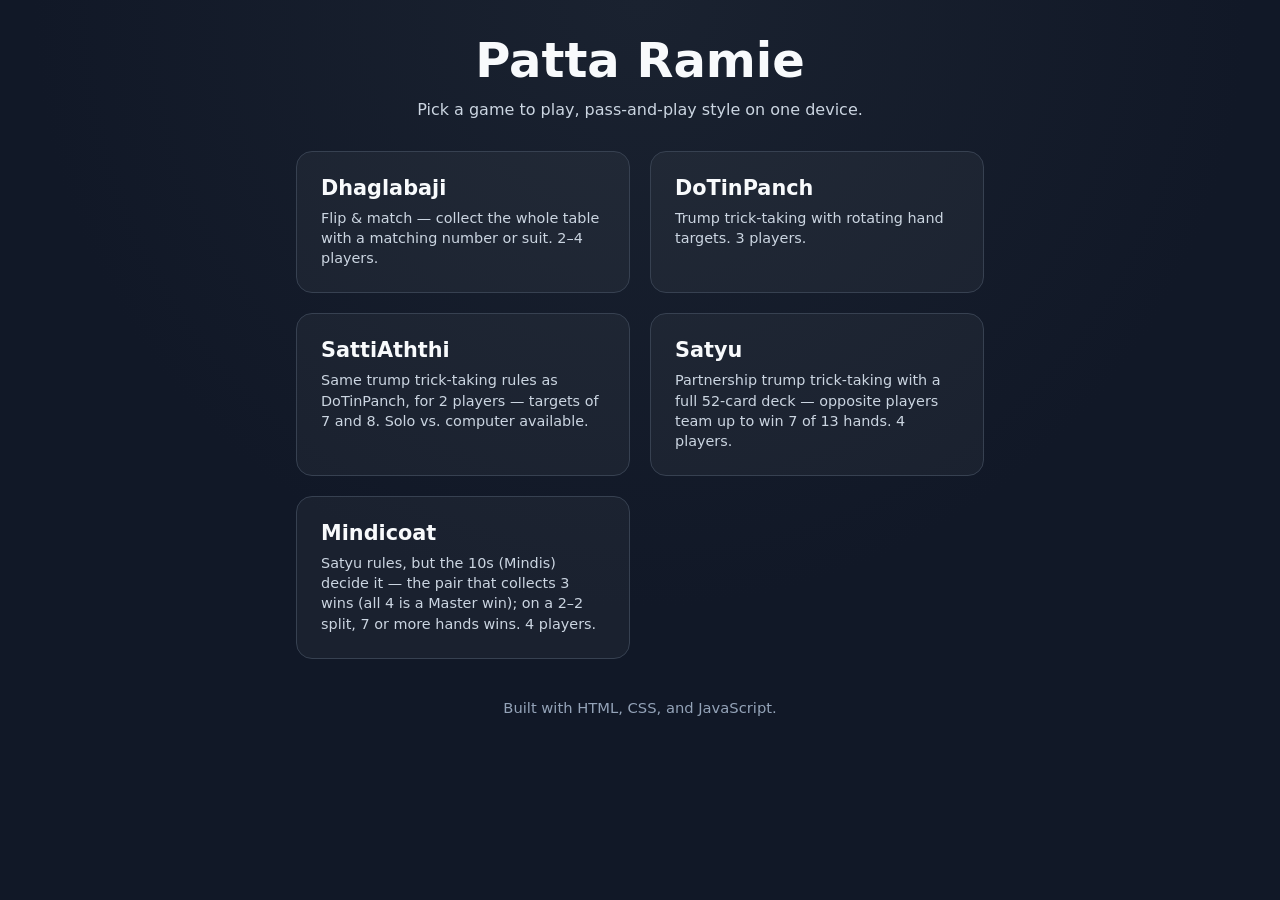
<file: index.html>
<!DOCTYPE html>
<html lang="en">
<head>
  <meta charset="UTF-8" />
  <meta name="viewport" content="width=device-width, initial-scale=1.0, viewport-fit=cover" />
  <title>Patta Ramie</title>
  <meta name="description" content="Patta Ramie — a collection of pass-and-play card games." />

  <link rel="manifest" href="manifest.json" />
  <meta name="theme-color" content="#1d4ed8" />
  <link rel="icon" href="icons/favicon-32.png" sizes="32x32" type="image/png" />
  <link rel="apple-touch-icon" href="icons/icon-180.png" />
  <meta name="mobile-web-app-capable" content="yes" />
  <meta name="apple-mobile-web-app-capable" content="yes" />
  <meta name="apple-mobile-web-app-status-bar-style" content="black-translucent" />
  <meta name="apple-mobile-web-app-title" content="Patta Ramie" />

  <link rel="stylesheet" href="styles.css" />
</head>
<body>
  <main class="game-shell">
    <header class="hero">
      <h1>Patta Ramie</h1>
      <p>Pick a game to play, pass-and-play style on one device.</p>
    </header>

    <section class="game-grid">
      <a class="game-card" href="Dhaglabaji/index.html">
        <div class="game-card-title">Dhaglabaji</div>
        <p class="game-card-desc">Flip &amp; match — collect the whole table with a matching number or suit. 2&ndash;4 players.</p>
      </a>
      <a class="game-card" href="DoTinPanch/index.html">
        <div class="game-card-title">DoTinPanch</div>
        <p class="game-card-desc">Trump trick-taking with rotating hand targets. 3 players.</p>
      </a>
      <a class="game-card" href="SattiAththi/index.html">
        <div class="game-card-title">SattiAththi</div>
        <p class="game-card-desc">Same trump trick-taking rules as DoTinPanch, for 2 players &mdash; targets of 7 and 8. Solo vs. computer available.</p>
      </a>
      <a class="game-card" href="Satyu/index.html">
        <div class="game-card-title">Satyu</div>
        <p class="game-card-desc">Partnership trump trick-taking with a full 52-card deck &mdash; opposite players team up to win 7 of 13 hands. 4 players.</p>
      </a>
      <a class="game-card" href="Mindicoat/index.html">
        <div class="game-card-title">Mindicoat</div>
        <p class="game-card-desc">Satyu rules, but the 10s (Mindis) decide it &mdash; the pair that collects 3 wins (all 4 is a Master win); on a 2&ndash;2 split, 7 or more hands wins. 4 players.</p>
      </a>
    </section>

    <footer class="footer">
      <p>Built with HTML, CSS, and JavaScript.</p>
    </footer>
  </main>

  <script src="script.js"></script>
</body>
</html>
</file>
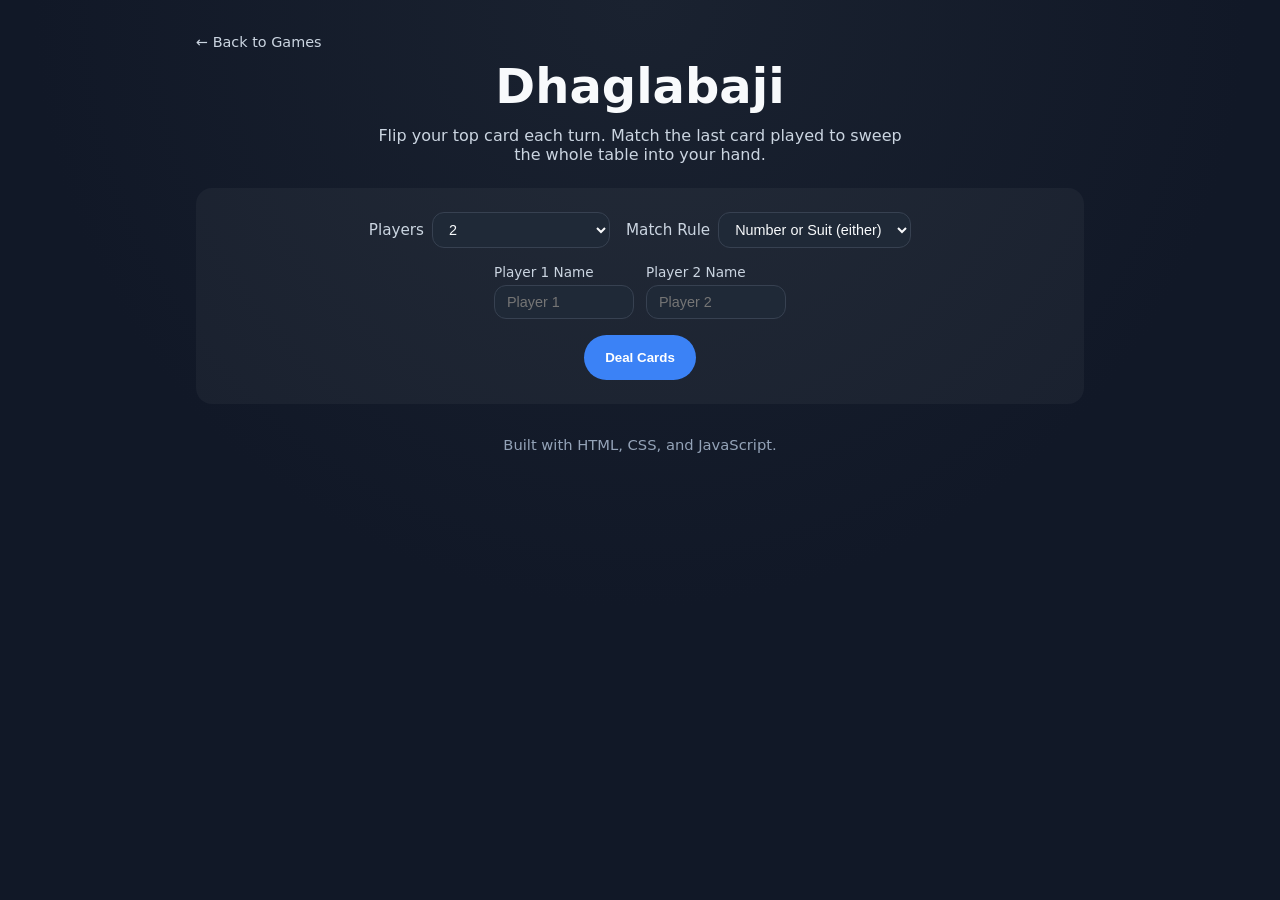
<file: Dhaglabaji/index.html>
<!DOCTYPE html>
<html lang="en">
<head>
  <meta charset="UTF-8" />
  <meta name="viewport" content="width=device-width, initial-scale=1.0, viewport-fit=cover" />
  <title>Dhaglabaji</title>
  <meta name="description" content="Dhaglabaji — a pass-and-play card collecting game for 2-4 players." />
  <link rel="icon" href="../icons/favicon-32.png" sizes="32x32" type="image/png" />

  <link rel="stylesheet" href="styles.css" />
</head>
<body>
  <main class="game-shell">
    <a class="back-link" href="../index.html">&larr; Back to Games</a>
    <header class="hero">
      <h1>Dhaglabaji</h1>
      <p>Flip your top card each turn. Match the last card played to sweep the whole table into your hand.</p>
    </header>

    <section class="setup-panel" id="setupPanel">
      <label class="player-select">
        Players
        <select id="playerCount">
          <option value="1">1 (You vs Computer)</option>
          <option value="2" selected>2</option>
          <option value="3">3</option>
          <option value="4">4</option>
        </select>
      </label>
      <label class="player-select">
        Match Rule
        <select id="matchRule">
          <option value="either" selected>Number or Suit (either)</option>
          <option value="number">Number only</option>
          <option value="suit">Suit only</option>
        </select>
      </label>
      <div class="name-inputs" id="nameInputs"></div>
      <button id="startBtn">Deal Cards</button>
    </section>

    <section class="game-panel hidden" id="gamePanel">
      <div class="top-bar">
        <button id="exitBtn" class="exit-btn">Exit to Home</button>
      </div>

      <div class="turn-banner" id="turnBanner">Player 1's turn</div>

      <div class="table-ring" id="tableRing">
        <div class="center-zone">
          <div class="open-cross" id="openCross"></div>
          <div class="pile-count" id="pileCount"></div>
        </div>
      </div>

      <div class="winner-banner hidden" id="winnerBanner"></div>

      <div class="log-panel">
        <h2>Activity</h2>
        <ul id="log"></ul>
      </div>

      <button id="newGameBtn" class="hidden">New Game</button>
    </section>

    <footer class="footer">
      <p>Built with HTML, CSS, and JavaScript.</p>
    </footer>
  </main>

  <script src="script.js"></script>
</body>
</html>
</file>
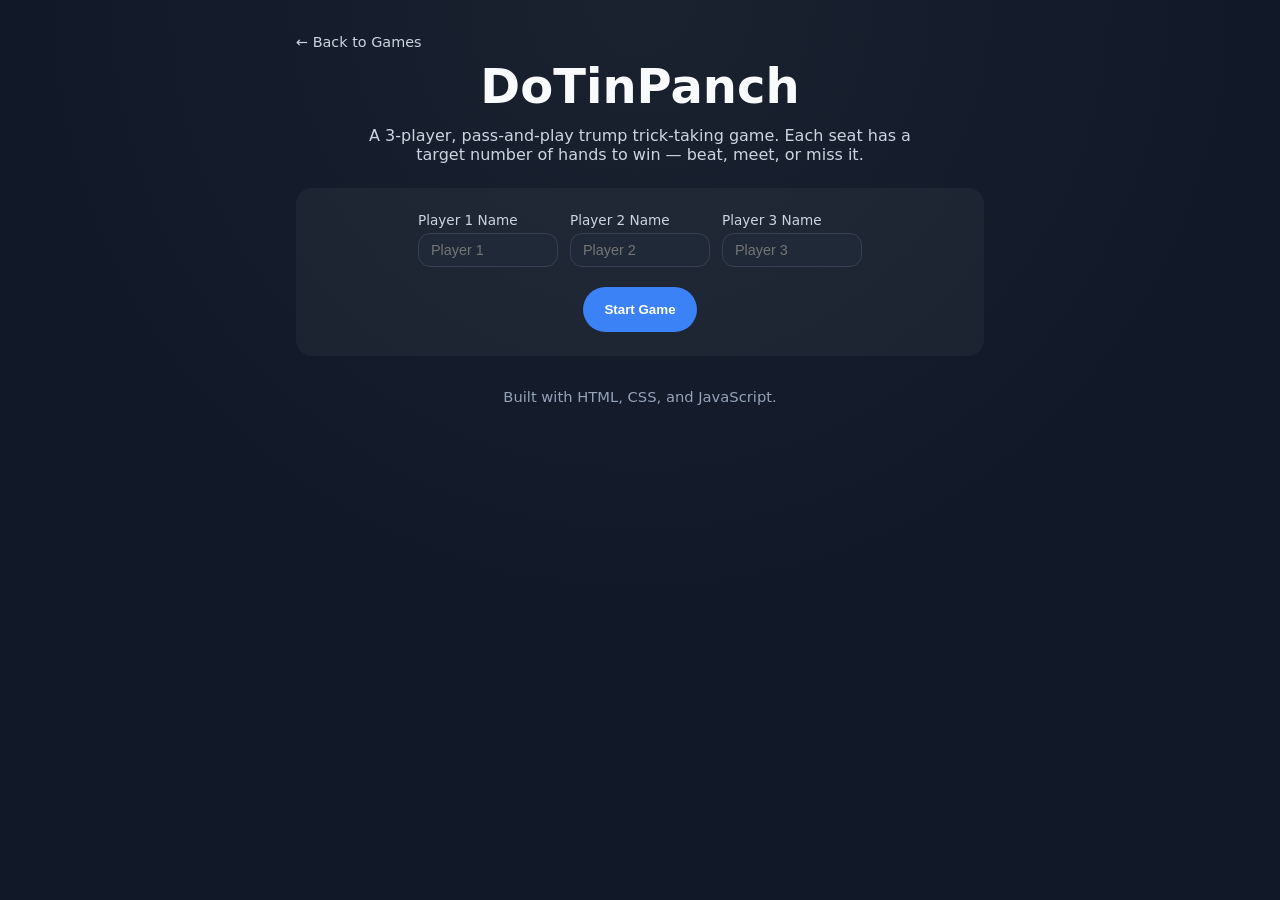
<file: DoTinPanch/index.html>
<!DOCTYPE html>
<html lang="en">
<head>
  <meta charset="UTF-8" />
  <meta name="viewport" content="width=device-width, initial-scale=1.0, viewport-fit=cover" />
  <title>DoTinPanch</title>
  <meta name="description" content="DoTinPanch — a 3-player trump trick-taking card game." />
  <link rel="icon" href="../icons/favicon-32.png" sizes="32x32" type="image/png" />

  <link rel="stylesheet" href="styles.css" />
</head>
<body>
  <main class="game-shell">
    <a class="back-link" href="../index.html">&larr; Back to Games</a>
    <header class="hero">
      <h1>DoTinPanch</h1>
      <p>A 3-player, pass-and-play trump trick-taking game. Each seat has a target number of hands to win — beat, meet, or miss it.</p>
    </header>

    <section class="setup-panel" id="setupPanel">
      <div class="name-inputs" id="nameInputs">
        <label class="name-input">Player 1 Name<input type="text" id="nameInput0" maxlength="16" placeholder="Player 1" /></label>
        <label class="name-input">Player 2 Name<input type="text" id="nameInput1" maxlength="16" placeholder="Player 2" /></label>
        <label class="name-input">Player 3 Name<input type="text" id="nameInput2" maxlength="16" placeholder="Player 3" /></label>
      </div>
      <button id="startBtn">Start Game</button>
    </section>

    <section class="game-panel hidden" id="gamePanel">
      <div class="top-bar">
        <div class="round-label" id="roundLabel">Round 1</div>
        <button id="exitBtn" class="exit-btn">Exit to Home</button>
      </div>

      <div class="turn-banner" id="turnBanner">&mdash;</div>

      <div class="status-board" id="statusBoard"></div>

      <div class="trump-panel hidden" id="trumpPanel">
        <p id="trumpPrompt">Choose the Supreme Suit</p>
        <div class="suit-choices" id="suitChoices">
          <button class="suit-btn" data-suit="&#9824;">&#9824;</button>
          <button class="suit-btn red" data-suit="&#9829;">&#9829;</button>
          <button class="suit-btn red" data-suit="&#9830;">&#9830;</button>
          <button class="suit-btn" data-suit="&#9827;">&#9827;</button>
        </div>
      </div>

      <div class="hand-gate hidden" id="handGate">
        <p id="gateText">Pass the device</p>
        <button id="gateRevealBtn">Tap to Reveal Hand</button>
      </div>

      <div class="trick-area" id="trickArea"></div>

      <div class="hand-area hidden" id="handArea">
        <p class="follow-hint" id="followHint"></p>
        <div class="hand-fan" id="handFan"></div>
      </div>

      <div class="round-end hidden" id="roundEnd">
        <h2>Round Complete</h2>
        <div id="roundSummary"></div>
        <button id="nextRoundBtn">Start Next Round</button>
      </div>
    </section>

    <footer class="footer">
      <p>Built with HTML, CSS, and JavaScript.</p>
    </footer>
  </main>

  <script src="script.js"></script>
</body>
</html>
</file>
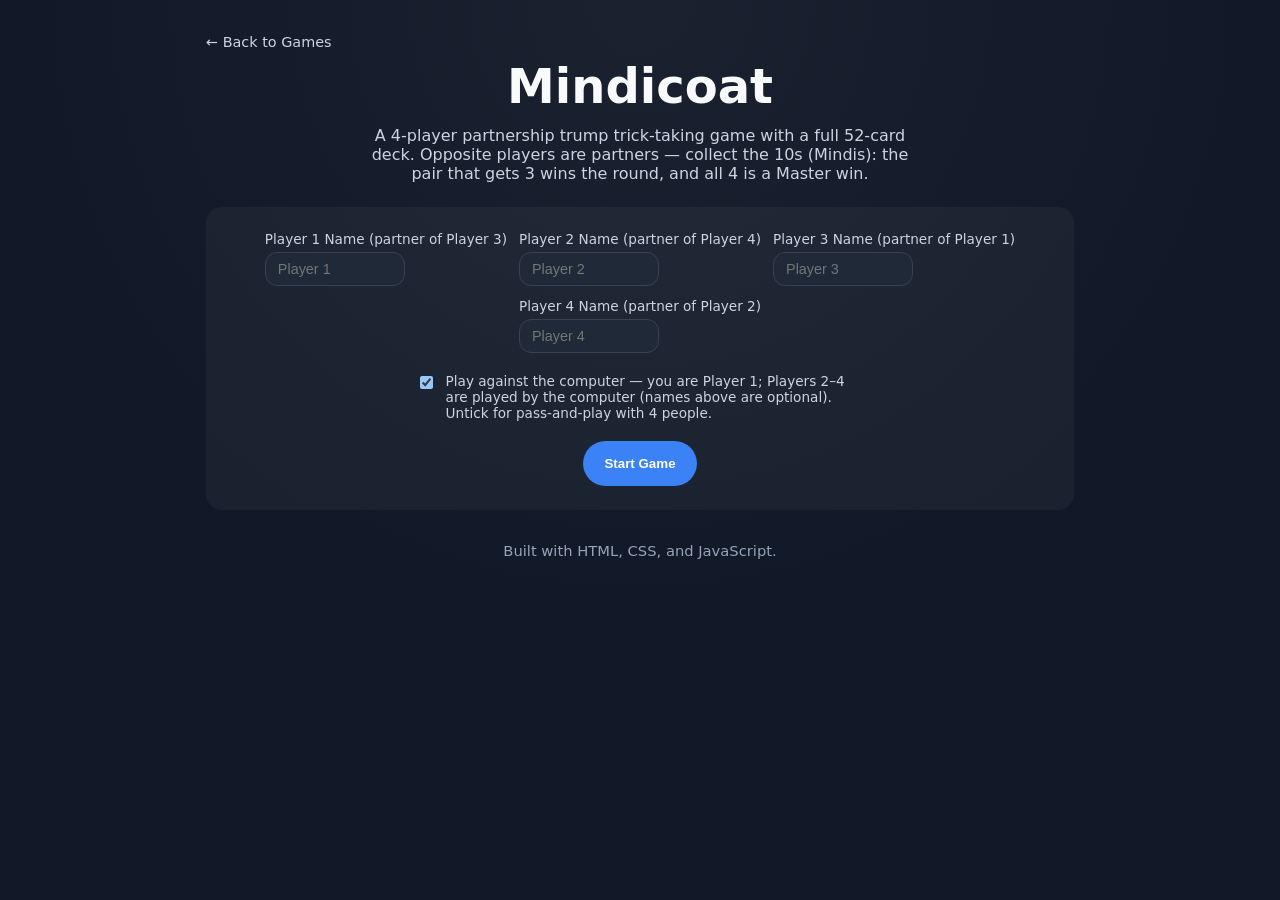
<file: Mindicoat/index.html>
<!DOCTYPE html>
<html lang="en">
<head>
  <meta charset="UTF-8" />
  <meta name="viewport" content="width=device-width, initial-scale=1.0, viewport-fit=cover" />
  <title>Mindicoat</title>
  <meta name="description" content="Mindicoat — a 4-player partnership trump trick-taking game where the 10s (Mindis) decide the round." />
  <link rel="icon" href="../icons/favicon-32.png" sizes="32x32" type="image/png" />

  <link rel="stylesheet" href="styles.css" />
</head>
<body>
  <main class="game-shell">
    <a class="back-link" href="../index.html">&larr; Back to Games</a>
    <header class="hero">
      <h1>Mindicoat</h1>
      <p>A 4-player partnership trump trick-taking game with a full 52-card deck. Opposite players are partners &mdash; collect the 10s (Mindis): the pair that gets 3 wins the round, and all 4 is a Master win.</p>
    </header>

    <section class="setup-panel" id="setupPanel">
      <div class="name-inputs" id="nameInputs">
        <label class="name-input">Player 1 Name (partner of Player 3)<input type="text" id="nameInput0" maxlength="16" placeholder="Player 1" /></label>
        <label class="name-input">Player 2 Name (partner of Player 4)<input type="text" id="nameInput1" maxlength="16" placeholder="Player 2" /></label>
        <label class="name-input">Player 3 Name (partner of Player 1)<input type="text" id="nameInput2" maxlength="16" placeholder="Player 3" /></label>
        <label class="name-input">Player 4 Name (partner of Player 2)<input type="text" id="nameInput3" maxlength="16" placeholder="Player 4" /></label>
      </div>
      <label class="mode-toggle"><input type="checkbox" id="vsComputer" checked /> Play against the computer &mdash; you are Player 1; Players 2&ndash;4 are played by the computer (names above are optional). Untick for pass-and-play with 4 people.</label>
      <button id="startBtn">Start Game</button>
    </section>

    <section class="game-panel hidden" id="gamePanel">
      <div class="top-bar">
        <div class="round-label" id="roundLabel">Round 1</div>
        <div class="top-actions">
          <button id="restartBtn" class="exit-btn">↻ Restart</button>
          <button id="exitBtn" class="exit-btn">Exit to Home</button>
        </div>
      </div>

      <div class="turn-banner" id="turnBanner">&mdash;</div>
      <div class="trump-badge hidden" id="trumpBadge"></div>

      <div class="table-wrap">
        <div class="table-stage">
          <div class="table" id="table">
            <div class="seat" id="seat2"></div>
            <div class="seat" id="seat1"></div>
            <div class="seat" id="seat3"></div>
            <div class="seat" id="seat0"></div>
            <div class="trick-area" id="trickArea"></div>
            <div class="trump-panel hidden" id="trumpPanel">
              <p id="trumpPrompt">Choose the Supreme Suit</p>
              <div class="suit-choices" id="suitChoices">
                <button class="suit-btn" data-suit="&#9824;">&#9824;</button>
                <button class="suit-btn red" data-suit="&#9829;">&#9829;</button>
                <button class="suit-btn red" data-suit="&#9830;">&#9830;</button>
                <button class="suit-btn" data-suit="&#9827;">&#9827;</button>
              </div>
            </div>
          </div>
          <div class="status-board" id="statusBoard"></div>
        </div>

        <div class="player-controls">
          <div class="hand-gate hidden" id="handGate">
            <p id="gateText">Pass the device</p>
            <button id="gateRevealBtn">Tap to Reveal Hand</button>
          </div>

          <div class="hand-area hidden" id="handArea">
            <p class="follow-hint" id="followHint"></p>
            <div class="hand-fan" id="handFan"></div>
          </div>
        </div>
      </div>

      <div class="score-actions">
        <button id="resetScoreBtn" class="exit-btn">↺ Reset Score</button>
      </div>

      <div class="round-end hidden" id="roundEnd">
        <h2>Round Complete</h2>
        <div id="roundSummary"></div>
        <p id="nextDealerNote" class="next-dealer-note"></p>
        <button id="nextRoundBtn">Start Next Round</button>
        <button id="resetCounterBtn" class="exit-btn">Reset Win Counter</button>
      </div>
    </section>

    <footer class="footer">
      <p>Built with HTML, CSS, and JavaScript.</p>
    </footer>
  </main>

  <script src="script.js"></script>
</body>
</html>
</file>
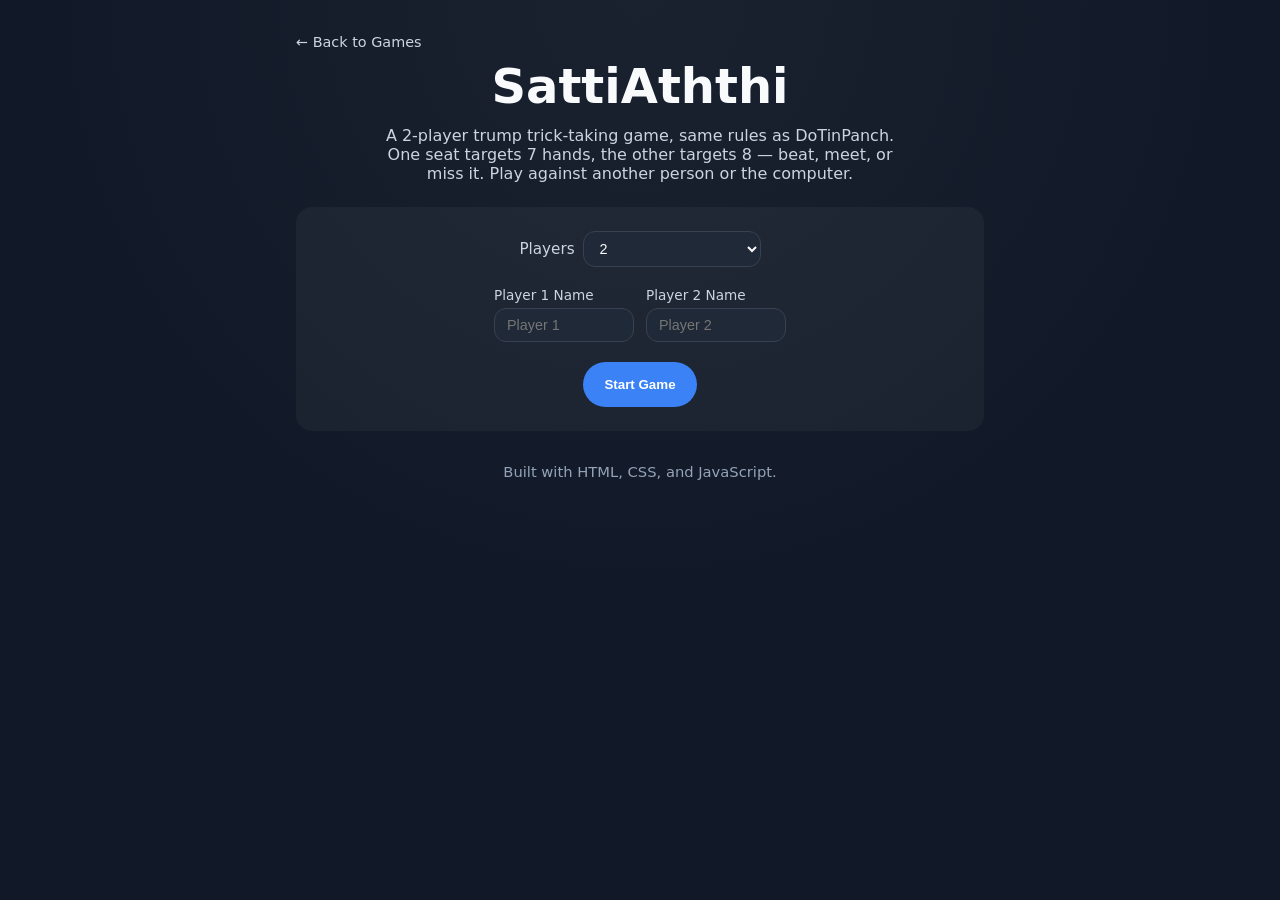
<file: SattiAththi/index.html>
<!DOCTYPE html>
<html lang="en">
<head>
  <meta charset="UTF-8" />
  <meta name="viewport" content="width=device-width, initial-scale=1.0, viewport-fit=cover" />
  <title>SattiAththi</title>
  <meta name="description" content="SattiAththi — a 2-player trump trick-taking card game." />
  <link rel="icon" href="../icons/favicon-32.png" sizes="32x32" type="image/png" />

  <link rel="stylesheet" href="styles.css" />
</head>
<body>
  <main class="game-shell">
    <a class="back-link" href="../index.html">&larr; Back to Games</a>
    <header class="hero">
      <h1>SattiAththi</h1>
      <p>A 2-player trump trick-taking game, same rules as DoTinPanch. One seat targets 7 hands, the other targets 8 &mdash; beat, meet, or miss it. Play against another person or the computer.</p>
    </header>

    <section class="setup-panel" id="setupPanel">
      <label class="player-select">
        Players
        <select id="playerCount">
          <option value="1">1 (You vs Computer)</option>
          <option value="2" selected>2</option>
        </select>
      </label>
      <div class="name-inputs" id="nameInputs"></div>
      <button id="startBtn">Start Game</button>
    </section>

    <section class="game-panel hidden" id="gamePanel">
      <div class="top-bar">
        <div class="round-label" id="roundLabel">Round 1</div>
        <button id="exitBtn" class="exit-btn">Exit to Home</button>
      </div>

      <div class="turn-banner" id="turnBanner">&mdash;</div>
      <div class="trump-badge hidden" id="trumpBadge"></div>

      <div class="status-board" id="statusBoard"></div>

      <div class="trump-panel hidden" id="trumpPanel">
        <p id="trumpPrompt">Choose the Supreme Suit</p>
        <div class="suit-choices" id="suitChoices">
          <button class="suit-btn" data-suit="&#9824;">&#9824;</button>
          <button class="suit-btn red" data-suit="&#9829;">&#9829;</button>
          <button class="suit-btn red" data-suit="&#9830;">&#9830;</button>
          <button class="suit-btn" data-suit="&#9827;">&#9827;</button>
        </div>
      </div>

      <div class="hand-gate hidden" id="handGate">
        <p id="gateText">Pass the device</p>
        <button id="gateRevealBtn">Tap to Reveal Hand</button>
      </div>

      <div class="trick-area" id="trickArea"></div>

      <div class="hand-area hidden" id="handArea">
        <p class="follow-hint" id="followHint"></p>
        <div class="hand-fan" id="handFan"></div>
      </div>

      <div class="round-end hidden" id="roundEnd">
        <h2>Round Complete</h2>
        <div id="roundSummary"></div>
        <button id="nextRoundBtn">Start Next Round</button>
      </div>
    </section>

    <footer class="footer">
      <p>Built with HTML, CSS, and JavaScript.</p>
    </footer>
  </main>

  <script src="script.js"></script>
</body>
</html>
</file>
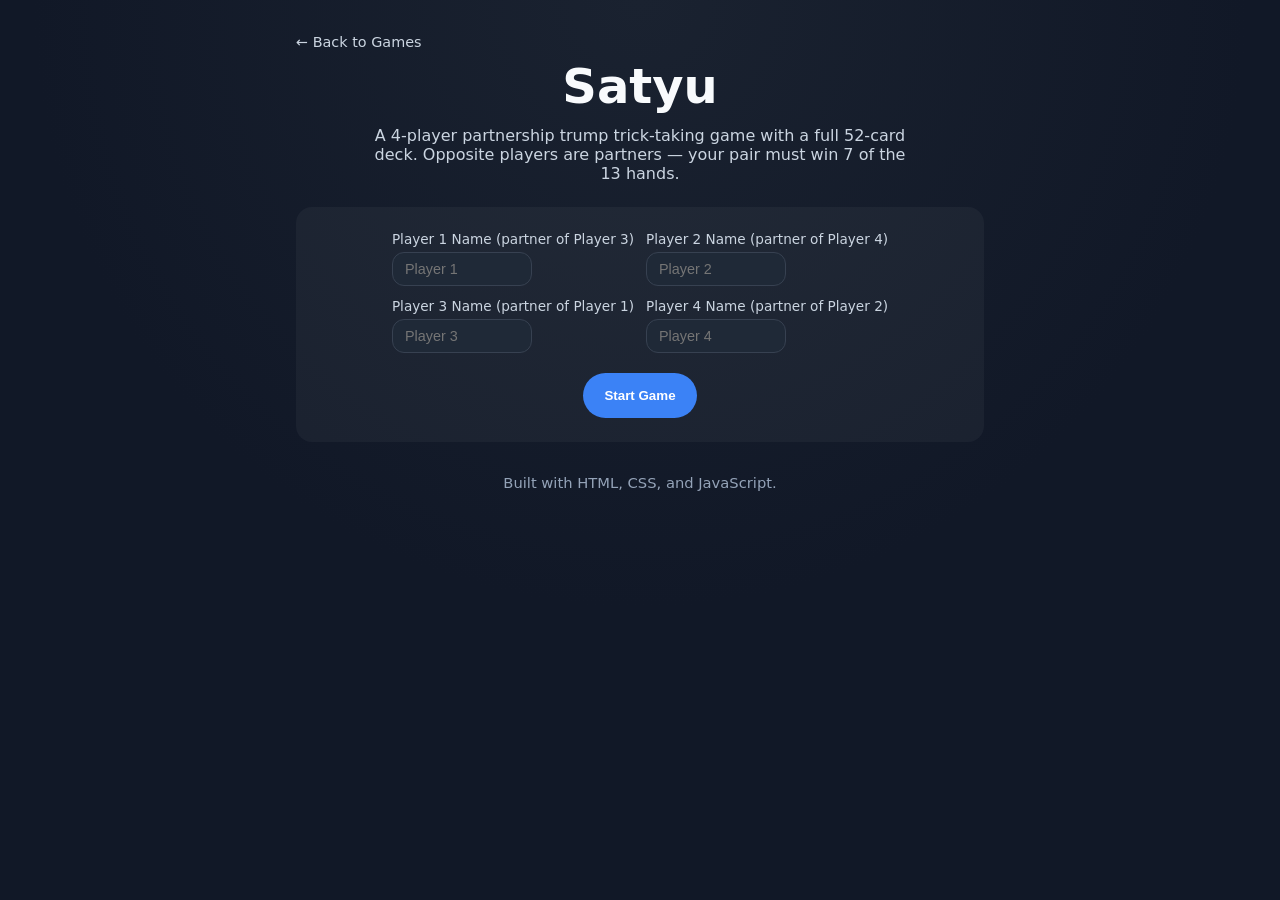
<file: Satyu/index.html>
<!DOCTYPE html>
<html lang="en">
<head>
  <meta charset="UTF-8" />
  <meta name="viewport" content="width=device-width, initial-scale=1.0, viewport-fit=cover" />
  <title>Satyu</title>
  <meta name="description" content="Satyu — a 4-player partnership trump trick-taking card game." />
  <link rel="icon" href="../icons/favicon-32.png" sizes="32x32" type="image/png" />

  <link rel="stylesheet" href="styles.css" />
</head>
<body>
  <main class="game-shell">
    <a class="back-link" href="../index.html">&larr; Back to Games</a>
    <header class="hero">
      <h1>Satyu</h1>
      <p>A 4-player partnership trump trick-taking game with a full 52-card deck. Opposite players are partners &mdash; your pair must win 7 of the 13 hands.</p>
    </header>

    <section class="setup-panel" id="setupPanel">
      <div class="name-inputs" id="nameInputs">
        <label class="name-input">Player 1 Name (partner of Player 3)<input type="text" id="nameInput0" maxlength="16" placeholder="Player 1" /></label>
        <label class="name-input">Player 2 Name (partner of Player 4)<input type="text" id="nameInput1" maxlength="16" placeholder="Player 2" /></label>
        <label class="name-input">Player 3 Name (partner of Player 1)<input type="text" id="nameInput2" maxlength="16" placeholder="Player 3" /></label>
        <label class="name-input">Player 4 Name (partner of Player 2)<input type="text" id="nameInput3" maxlength="16" placeholder="Player 4" /></label>
      </div>
      <button id="startBtn">Start Game</button>
    </section>

    <section class="game-panel hidden" id="gamePanel">
      <div class="top-bar">
        <div class="round-label" id="roundLabel">Round 1</div>
        <button id="exitBtn" class="exit-btn">Exit to Home</button>
      </div>

      <div class="turn-banner" id="turnBanner">&mdash;</div>
      <div class="trump-badge hidden" id="trumpBadge"></div>

      <div class="status-board" id="statusBoard"></div>

      <div class="trump-panel hidden" id="trumpPanel">
        <p id="trumpPrompt">Choose the Supreme Suit</p>
        <div class="suit-choices" id="suitChoices">
          <button class="suit-btn" data-suit="&#9824;">&#9824;</button>
          <button class="suit-btn red" data-suit="&#9829;">&#9829;</button>
          <button class="suit-btn red" data-suit="&#9830;">&#9830;</button>
          <button class="suit-btn" data-suit="&#9827;">&#9827;</button>
        </div>
      </div>

      <div class="hand-gate hidden" id="handGate">
        <p id="gateText">Pass the device</p>
        <button id="gateRevealBtn">Tap to Reveal Hand</button>
      </div>

      <div class="trick-area" id="trickArea"></div>

      <div class="hand-area hidden" id="handArea">
        <p class="follow-hint" id="followHint"></p>
        <div class="hand-fan" id="handFan"></div>
      </div>

      <div class="round-end hidden" id="roundEnd">
        <h2>Round Complete</h2>
        <div id="roundSummary"></div>
        <p id="nextDealerNote" class="next-dealer-note"></p>
        <button id="nextRoundBtn">Start Next Round</button>
        <button id="resetCounterBtn" class="exit-btn">Reset Win Counter</button>
      </div>
    </section>

    <footer class="footer">
      <p>Built with HTML, CSS, and JavaScript.</p>
    </footer>
  </main>

  <script src="script.js"></script>
</body>
</html>
</file>
<file: styles.css>
:root {
  color-scheme: dark;
  --bg: #111827;
  --surface: #1f2937;
  --surface-strong: #374151;
  --text: #f8fafc;
  --accent: #3b82f6;
  --success: #10b981;
  --danger: #ef4444;
}

* {
  box-sizing: border-box;
}

body {
  margin: 0;
  min-height: 100vh;
  font-family: Inter, system-ui, sans-serif;
  background: radial-gradient(circle at top, #1a2230 0%, var(--bg) 55%);
  color: var(--text);
}

.game-shell {
  max-width: 720px;
  margin: 0 auto;
  padding: 2rem 1rem 3rem;
}

.hero {
  text-align: center;
  margin-bottom: 2rem;
}

.hero h1 {
  margin: 0;
  font-size: clamp(2rem, 4vw, 3rem);
}

.hero p {
  margin: 0.75rem auto 0;
  max-width: 34rem;
  color: #cbd5e1;
}

.game-grid {
  display: grid;
  grid-template-columns: repeat(auto-fit, minmax(220px, 1fr));
  gap: 1.25rem;
}

.game-card {
  display: block;
  background: rgba(255,255,255,0.04);
  border: 1px solid var(--surface-strong);
  border-radius: 1rem;
  padding: 1.5rem;
  text-decoration: none;
  color: var(--text);
  transition: transform 0.2s ease, background 0.2s ease, border-color 0.2s ease;
}

.game-card:hover {
  transform: translateY(-3px);
  background: rgba(255,255,255,0.07);
  border-color: var(--accent);
}

.game-card-title {
  font-size: 1.3rem;
  font-weight: 700;
  margin-bottom: 0.5rem;
}

.game-card-desc {
  margin: 0;
  color: #cbd5e1;
  font-size: 0.9rem;
  line-height: 1.4;
}

.footer {
  margin-top: 2.5rem;
  text-align: center;
  color: #94a3b8;
  font-size: 0.92rem;
}
</file>
<file: Dhaglabaji/styles.css>
:root {
  color-scheme: dark;
  --bg: #111827;
  --surface: #1f2937;
  --surface-strong: #374151;
  --text: #f8fafc;
  --accent: #3b82f6;
  --success: #10b981;
  --danger: #ef4444;
}

* {
  box-sizing: border-box;
}

body {
  margin: 0;
  min-height: 100vh;
  font-family: Inter, system-ui, sans-serif;
  background: radial-gradient(circle at top, #1a2230 0%, var(--bg) 55%);
  color: var(--text);
}

.hidden {
  display: none !important;
}

.game-shell {
  max-width: 920px;
  margin: 0 auto;
  padding: 2rem 1rem 3rem;
}

.back-link {
  display: inline-block;
  color: #cbd5e1;
  text-decoration: none;
  font-size: 0.9rem;
  margin-bottom: 0.5rem;
}

.back-link:hover {
  color: var(--text);
}

.hero {
  text-align: center;
  margin-bottom: 1.5rem;
}

.hero h1 {
  margin: 0;
  font-size: clamp(2rem, 4vw, 3rem);
}

.hero p {
  margin: 0.75rem auto 0;
  max-width: 34rem;
  color: #cbd5e1;
}

.setup-panel {
  display: flex;
  align-items: center;
  justify-content: center;
  gap: 1rem;
  flex-wrap: wrap;
  background: rgba(255,255,255,0.04);
  padding: 1.5rem;
  border-radius: 1rem;
}

.player-select {
  display: flex;
  align-items: center;
  gap: 0.5rem;
  font-size: 0.95rem;
  color: #cbd5e1;
}

.player-select select {
  padding: 0.5rem 0.75rem;
  border-radius: 0.75rem;
  border: 1px solid var(--surface-strong);
  background: var(--surface);
  color: var(--text);
  font-size: 0.9rem;
}

.name-inputs {
  display: flex;
  flex-wrap: wrap;
  gap: 0.75rem;
  justify-content: center;
  width: 100%;
}

.name-input {
  display: flex;
  flex-direction: column;
  gap: 0.3rem;
  font-size: 0.85rem;
  color: #cbd5e1;
}

.name-input input {
  padding: 0.5rem 0.75rem;
  border-radius: 0.75rem;
  border: 1px solid var(--surface-strong);
  background: var(--surface);
  color: var(--text);
  font-size: 0.9rem;
  width: 140px;
}

.name-input input:focus {
  outline: 2px solid var(--accent);
  outline-offset: 1px;
}

#startBtn,
#newGameBtn {
  padding: 0.95rem 1.35rem;
  border: none;
  border-radius: 999px;
  background: var(--accent);
  color: white;
  cursor: pointer;
  font-weight: 600;
  transition: transform 0.2s ease, background 0.2s ease, opacity 0.2s ease;
}

#startBtn:hover,
#newGameBtn:hover {
  transform: translateY(-1px);
  background: #2563eb;
}

.mini-flip-btn {
  margin-top: 0.6rem;
  padding: 0.45rem 0.9rem;
  border: none;
  border-radius: 999px;
  background: var(--accent);
  color: white;
  font-size: 0.8rem;
  font-weight: 600;
  cursor: pointer;
  transition: opacity 0.2s ease, background 0.2s ease;
}

.mini-flip-btn:not(:disabled):hover {
  background: #2563eb;
}

.mini-flip-btn:disabled {
  opacity: 0.4;
  cursor: default;
  background: var(--surface-strong);
}

.mini-flip-btn.collect {
  background: var(--success);
  animation: pulse 1.1s ease-in-out infinite;
}

.mini-flip-btn.collect:not(:disabled):hover {
  background: #0d9c6f;
}

.mini-flip-btn.collect:disabled {
  opacity: 0.7;
  animation: none;
}

@keyframes pulse {
  0%, 100% { box-shadow: 0 0 0 0 rgba(16, 185, 129, 0.5); }
  50% { box-shadow: 0 0 0 10px rgba(16, 185, 129, 0); }
}

.top-bar {
  display: flex;
  justify-content: flex-end;
  margin-bottom: 0.75rem;
}

.exit-btn {
  background: transparent;
  border: 1px solid var(--surface-strong);
  color: #cbd5e1;
  padding: 0.5rem 1rem;
  border-radius: 999px;
  cursor: pointer;
  font-size: 0.85rem;
  transition: background 0.2s ease, color 0.2s ease;
}

.exit-btn:hover {
  background: var(--surface);
  color: var(--text);
}

.turn-banner {
  text-align: center;
  font-size: 1.15rem;
  font-weight: 600;
  margin-bottom: 1.25rem;
}

.table-ring {
  position: relative;
  width: 100%;
  max-width: 460px;
  aspect-ratio: 1 / 1;
  margin: 0 auto 1.5rem;
}

.seat {
  position: absolute;
  left: 50%;
  top: 50%;
  width: 140px;
}

.center-zone {
  position: absolute;
  left: 50%;
  top: 50%;
  transform: translate(-50%, -50%);
  display: flex;
  flex-direction: column;
  align-items: center;
  gap: 0.75rem;
}

.open-cross {
  position: relative;
  width: 180px;
  height: 180px;
}

.open-card {
  position: absolute;
  left: 50%;
  top: 50%;
  width: 84px;
  height: 118px;
  margin-left: -42px;
  margin-top: -59px;
  border-radius: 0.5rem;
  background: #f8fafc;
  border: 1px solid rgba(15, 23, 42, 0.15);
  box-shadow: 0 14px 34px rgba(0,0,0,0.35);
  color: #111827;
}

.open-card.red-suit {
  color: var(--danger);
}

.card-index {
  position: absolute;
  display: flex;
  flex-direction: column;
  align-items: center;
  line-height: 1;
  font-weight: 700;
}

.card-index .idx-rank {
  font-size: 0.85rem;
}

.card-index .idx-suit {
  font-size: 0.65rem;
}

.card-index.top {
  top: 5px;
  left: 6px;
}

.card-index.bottom {
  bottom: 5px;
  right: 6px;
  transform: rotate(180deg);
}

.card-center-suit {
  position: absolute;
  inset: 0;
  display: grid;
  place-items: center;
  font-size: 2rem;
  font-weight: 700;
  opacity: 0.9;
}

.pile-count {
  color: #cbd5e1;
  font-size: 0.9rem;
  text-align: center;
}

.player-card {
  text-align: center;
  width: 100%;
  max-width: 140px;
}

.player-card.active .player-name {
  color: var(--accent);
}

.player-name {
  font-weight: 600;
  margin-bottom: 0.35rem;
  font-size: 0.92rem;
}

.card-back-mini {
  width: 40px;
  height: 56px;
  margin: 0.4rem auto;
  border-radius: 0.3rem;
  background-color: #1d4ed8;
  background-image:
    repeating-linear-gradient(45deg, rgba(255, 255, 255, 0.28) 0 2px, transparent 2px 8px),
    repeating-linear-gradient(-45deg, rgba(255, 255, 255, 0.28) 0 2px, transparent 2px 8px);
  border: 2px solid #f8fafc;
  box-shadow: 0 4px 10px rgba(0, 0, 0, 0.3);
}

.player-count {
  color: #cbd5e1;
  font-size: 0.85rem;
}

.winner-banner {
  text-align: center;
  background: rgba(16, 185, 129, 0.15);
  border: 1px solid var(--success);
  color: var(--success);
  padding: 1rem;
  border-radius: 1rem;
  margin-bottom: 1.5rem;
  font-weight: 600;
}

.log-panel {
  background: rgba(255,255,255,0.04);
  border-radius: 1rem;
  padding: 1rem 1.25rem;
  margin-bottom: 1.5rem;
}

.log-panel h2 {
  margin: 0 0 0.5rem;
  font-size: 1rem;
  color: #cbd5e1;
}

.log-panel ul {
  list-style: none;
  margin: 0;
  padding: 0;
  max-height: 220px;
  overflow-y: auto;
  display: flex;
  flex-direction: column;
  gap: 0.4rem;
}

.log-panel li {
  font-size: 0.9rem;
  color: #e2e8f0;
  border-bottom: 1px solid rgba(255,255,255,0.06);
  padding-bottom: 0.4rem;
}

#newGameBtn {
  display: block;
  margin: 0 auto;
}

.footer {
  margin-top: 2rem;
  text-align: center;
  color: #94a3b8;
  font-size: 0.92rem;
}

@media (max-width: 480px) {
  .seat {
    width: 116px;
  }

  .open-cross {
    width: 150px;
    height: 150px;
  }
}
</file>
<file: DoTinPanch/styles.css>
:root {
  color-scheme: dark;
  --bg: #111827;
  --surface: #1f2937;
  --surface-strong: #374151;
  --text: #f8fafc;
  --accent: #3b82f6;
  --success: #10b981;
  --danger: #ef4444;
}

* {
  box-sizing: border-box;
}

body {
  margin: 0;
  min-height: 100vh;
  font-family: Inter, system-ui, sans-serif;
  background: radial-gradient(circle at top, #1a2230 0%, var(--bg) 55%);
  color: var(--text);
}

.hidden {
  display: none !important;
}

.game-shell {
  max-width: 720px;
  margin: 0 auto;
  padding: 2rem 1rem 3rem;
}

.back-link {
  display: inline-block;
  color: #cbd5e1;
  text-decoration: none;
  font-size: 0.9rem;
  margin-bottom: 0.5rem;
}

.back-link:hover {
  color: var(--text);
}

.hero {
  text-align: center;
  margin-bottom: 1.5rem;
}

.hero h1 {
  margin: 0;
  font-size: clamp(2rem, 4vw, 3rem);
}

.hero p {
  margin: 0.75rem auto 0;
  max-width: 34rem;
  color: #cbd5e1;
}

.setup-panel {
  display: flex;
  flex-direction: column;
  align-items: center;
  gap: 1.25rem;
  background: rgba(255,255,255,0.04);
  padding: 1.5rem;
  border-radius: 1rem;
}

.name-inputs {
  display: flex;
  flex-wrap: wrap;
  gap: 0.75rem;
  justify-content: center;
  width: 100%;
}

.name-input {
  display: flex;
  flex-direction: column;
  gap: 0.3rem;
  font-size: 0.85rem;
  color: #cbd5e1;
}

.name-input input {
  padding: 0.5rem 0.75rem;
  border-radius: 0.75rem;
  border: 1px solid var(--surface-strong);
  background: var(--surface);
  color: var(--text);
  font-size: 0.9rem;
  width: 140px;
}

.name-input input:focus {
  outline: 2px solid var(--accent);
  outline-offset: 1px;
}

#startBtn,
#nextRoundBtn,
#gateRevealBtn {
  padding: 0.95rem 1.35rem;
  border: none;
  border-radius: 999px;
  background: var(--accent);
  color: white;
  cursor: pointer;
  font-weight: 600;
  transition: transform 0.2s ease, background 0.2s ease, opacity 0.2s ease;
}

#startBtn:hover,
#nextRoundBtn:hover,
#gateRevealBtn:hover {
  transform: translateY(-1px);
  background: #2563eb;
}

.top-bar {
  display: flex;
  justify-content: space-between;
  align-items: center;
  margin-bottom: 0.75rem;
}

.round-label {
  font-weight: 600;
  color: #cbd5e1;
}

.exit-btn {
  background: transparent;
  border: 1px solid var(--surface-strong);
  color: #cbd5e1;
  padding: 0.5rem 1rem;
  border-radius: 999px;
  cursor: pointer;
  font-size: 0.85rem;
  transition: background 0.2s ease, color 0.2s ease;
}

.exit-btn:hover {
  background: var(--surface);
  color: var(--text);
}

.turn-banner {
  text-align: center;
  font-size: 1.15rem;
  font-weight: 600;
  margin-bottom: 1.25rem;
}

.status-board {
  display: flex;
  flex-direction: column;
  gap: 0.5rem;
  background: rgba(255,255,255,0.04);
  border-radius: 1rem;
  padding: 0.75rem 1rem;
  margin-bottom: 1.25rem;
}

.status-row {
  display: grid;
  grid-template-columns: 1.3fr 1fr 0.9fr 0.7fr 1fr;
  align-items: center;
  gap: 0.5rem;
  padding: 0.4rem 0.5rem;
  border-radius: 0.6rem;
  font-size: 0.85rem;
  color: #cbd5e1;
}

.status-row.active {
  background: rgba(59, 130, 246, 0.15);
  color: var(--text);
}

.status-name {
  font-weight: 600;
}

.status-diff.plus,
.status-total {
  color: var(--success);
}

.status-diff.minus {
  color: var(--danger);
}

.trump-panel {
  text-align: center;
  background: rgba(255,255,255,0.04);
  border-radius: 1rem;
  padding: 1.25rem;
  margin-bottom: 1.25rem;
}

.trump-panel p {
  margin: 0 0 0.75rem;
  font-weight: 600;
}

.suit-choices {
  display: flex;
  justify-content: center;
  gap: 0.75rem;
}

.suit-btn {
  width: 56px;
  height: 56px;
  border-radius: 0.9rem;
  border: 1px solid var(--surface-strong);
  background: var(--surface);
  color: var(--text);
  font-size: 1.6rem;
  cursor: pointer;
  transition: transform 0.15s ease, background 0.15s ease;
}

.suit-btn:hover {
  transform: translateY(-2px);
  background: var(--surface-strong);
}

.suit-btn.red {
  color: var(--danger);
}

.hand-gate {
  text-align: center;
  background: rgba(255,255,255,0.04);
  border-radius: 1rem;
  padding: 1.5rem;
  margin-bottom: 1.25rem;
}

.hand-gate p {
  margin: 0 0 0.9rem;
  color: #cbd5e1;
}

.trick-area {
  display: flex;
  justify-content: center;
  gap: 1rem;
  margin-bottom: 1.25rem;
  flex-wrap: wrap;
}

.trick-slot {
  text-align: center;
}

.trick-name {
  font-size: 0.8rem;
  color: #cbd5e1;
  margin-bottom: 0.4rem;
}

.trick-card,
.hand-card {
  width: 64px;
  height: 90px;
  border-radius: 0.5rem;
  background: #f8fafc;
  border: 1px solid rgba(15, 23, 42, 0.15);
  box-shadow: 0 8px 20px rgba(0,0,0,0.3);
  color: #111827;
  display: flex;
  flex-direction: column;
  align-items: center;
  justify-content: center;
  gap: 0.15rem;
  font-weight: 700;
}

.trick-card.empty {
  background: rgba(255,255,255,0.06);
  box-shadow: none;
  border: 1px dashed var(--surface-strong);
}

.trick-card.red-suit,
.hand-card.red-suit {
  color: var(--danger);
}

.hand-area {
  margin-bottom: 1.25rem;
}

.follow-hint {
  text-align: center;
  color: #cbd5e1;
  font-size: 0.85rem;
  margin: 0 0 0.75rem;
}

.hand-fan {
  display: flex;
  flex-wrap: wrap;
  justify-content: center;
  gap: 0.6rem;
}

.hand-card {
  cursor: pointer;
  transition: transform 0.15s ease, opacity 0.15s ease;
}

.hand-card:not(:disabled):hover {
  transform: translateY(-4px);
}

.hand-card:disabled {
  opacity: 0.35;
  cursor: default;
}

.hand-card.view-only {
  cursor: default;
}

.hand-card.view-only:hover {
  transform: none;
}

.idx-rank {
  font-size: 1rem;
}

.idx-suit {
  font-size: 1.1rem;
}

.round-end {
  text-align: center;
  background: rgba(16, 185, 129, 0.1);
  border: 1px solid var(--success);
  border-radius: 1rem;
  padding: 1.25rem;
  margin-bottom: 1.25rem;
}

.round-end h2 {
  margin: 0 0 0.75rem;
  font-size: 1.1rem;
}

.summary-row {
  display: grid;
  grid-template-columns: 1.3fr 1fr 0.7fr 1fr;
  gap: 0.5rem;
  padding: 0.35rem 0;
  font-size: 0.9rem;
}

.summary-row .plus {
  color: var(--success);
}

.summary-row .minus {
  color: var(--danger);
}

#nextRoundBtn {
  margin-top: 0.75rem;
}

.footer {
  margin-top: 2rem;
  text-align: center;
  color: #94a3b8;
  font-size: 0.92rem;
}

@media (max-width: 480px) {
  .status-row {
    grid-template-columns: 1.2fr 1fr 0.8fr 0.6fr;
    font-size: 0.78rem;
  }

  .status-total {
    display: none;
  }

  .summary-row {
    grid-template-columns: 1.1fr 0.8fr 0.6fr 1fr;
    font-size: 0.82rem;
  }
}
</file>
<file: Mindicoat/styles.css>
:root {
  color-scheme: dark;
  --bg: #111827;
  --surface: #1f2937;
  --surface-strong: #374151;
  --text: #f8fafc;
  --accent: #3b82f6;
  --success: #10b981;
  --danger: #ef4444;
}

* {
  box-sizing: border-box;
}

body {
  margin: 0;
  min-height: 100vh;
  font-family: Inter, system-ui, sans-serif;
  background: radial-gradient(circle at top, #1a2230 0%, var(--bg) 55%);
  color: var(--text);
}

.hidden {
  display: none !important;
}

.game-shell {
  max-width: 900px;
  margin: 0 auto;
  padding: 2rem 1rem 3rem;
}

.back-link {
  display: inline-block;
  color: #cbd5e1;
  text-decoration: none;
  font-size: 0.9rem;
  margin-bottom: 0.5rem;
}

.back-link:hover {
  color: var(--text);
}

.hero {
  text-align: center;
  margin-bottom: 1.5rem;
}

.hero h1 {
  margin: 0;
  font-size: clamp(2rem, 4vw, 3rem);
}

.hero p {
  margin: 0.75rem auto 0;
  max-width: 34rem;
  color: #cbd5e1;
}

.setup-panel {
  display: flex;
  flex-direction: column;
  align-items: center;
  gap: 1.25rem;
  background: rgba(255,255,255,0.04);
  padding: 1.5rem;
  border-radius: 1rem;
}

.name-inputs {
  display: flex;
  flex-wrap: wrap;
  gap: 0.75rem;
  justify-content: center;
  width: 100%;
}

.name-input {
  display: flex;
  flex-direction: column;
  gap: 0.3rem;
  font-size: 0.85rem;
  color: #cbd5e1;
}

.name-input input {
  padding: 0.5rem 0.75rem;
  border-radius: 0.75rem;
  border: 1px solid var(--surface-strong);
  background: var(--surface);
  color: var(--text);
  font-size: 0.9rem;
  width: 140px;
}

.name-input input:focus {
  outline: 2px solid var(--accent);
  outline-offset: 1px;
}

#startBtn,
#nextRoundBtn,
#gateRevealBtn {
  padding: 0.95rem 1.35rem;
  border: none;
  border-radius: 999px;
  background: var(--accent);
  color: white;
  cursor: pointer;
  font-weight: 600;
  transition: transform 0.2s ease, background 0.2s ease, opacity 0.2s ease;
}

#startBtn:hover,
#nextRoundBtn:hover,
#gateRevealBtn:hover {
  transform: translateY(-1px);
  background: #2563eb;
}

.top-bar {
  display: flex;
  justify-content: space-between;
  align-items: center;
  margin-bottom: 0.75rem;
}

.round-label {
  font-weight: 600;
  color: #cbd5e1;
}

.exit-btn {
  background: transparent;
  border: 1px solid var(--surface-strong);
  color: #cbd5e1;
  padding: 0.5rem 1rem;
  border-radius: 999px;
  cursor: pointer;
  font-size: 0.85rem;
  transition: background 0.2s ease, color 0.2s ease;
}

.exit-btn:hover {
  background: var(--surface);
  color: var(--text);
}

.turn-banner {
  text-align: center;
  font-size: 1.15rem;
  font-weight: 600;
  margin-bottom: 1.25rem;
}

.trump-panel {
  text-align: center;
  background: rgba(255,255,255,0.04);
  border-radius: 1rem;
  padding: 1.25rem;
  margin-bottom: 1.25rem;
}

.trump-panel p {
  margin: 0 0 0.75rem;
  font-weight: 600;
}

.suit-choices {
  display: flex;
  justify-content: center;
  gap: 0.75rem;
}

.suit-btn {
  width: 56px;
  height: 56px;
  border-radius: 0.9rem;
  border: 1px solid var(--surface-strong);
  background: var(--surface);
  color: var(--text);
  font-size: 1.6rem;
  cursor: pointer;
  transition: transform 0.15s ease, background 0.15s ease;
}

.suit-btn:hover {
  transform: translateY(-2px);
  background: var(--surface-strong);
}

.suit-btn.red {
  color: var(--danger);
}

.hand-gate {
  text-align: center;
  background: rgba(255,255,255,0.04);
  border-radius: 1rem;
  padding: 1.5rem;
  margin-bottom: 1.25rem;
}

.hand-gate p {
  margin: 0 0 0.9rem;
  color: #cbd5e1;
}

.trick-card,
.hand-card {
  width: 64px;
  height: 90px;
  border-radius: 0.5rem;
  background: #f8fafc;
  border: 1px solid rgba(15, 23, 42, 0.15);
  box-shadow: 0 8px 20px rgba(0,0,0,0.3);
  color: #111827;
  display: flex;
  flex-direction: column;
  align-items: center;
  justify-content: center;
  gap: 0.15rem;
  font-weight: 700;
}

.trick-card.red-suit,
.hand-card.red-suit {
  color: var(--danger);
}

.hand-area {
  margin-bottom: 1.25rem;
}

.follow-hint {
  text-align: center;
  color: #cbd5e1;
  font-size: 0.85rem;
  margin: 0 0 0.75rem;
}

.hand-fan {
  display: flex;
  flex-wrap: wrap;
  justify-content: center;
  gap: 0.6rem;
}

.hand-card {
  cursor: pointer;
  transition: transform 0.15s ease, opacity 0.15s ease;
}

.hand-card:not(:disabled):hover {
  transform: translateY(-4px);
}

.hand-card:disabled {
  opacity: 0.35;
  cursor: default;
}

.hand-card.view-only {
  cursor: default;
}

.hand-card.view-only:hover {
  transform: none;
}

.idx-rank {
  font-size: 1rem;
}

.idx-suit {
  font-size: 1.1rem;
}

.round-end {
  text-align: center;
  background: rgba(16, 185, 129, 0.1);
  border: 1px solid var(--success);
  border-radius: 1rem;
  padding: 1.25rem;
  margin-bottom: 1.25rem;
}

.round-end h2 {
  margin: 0 0 0.75rem;
  font-size: 1.1rem;
}

.summary-row {
  display: grid;
  grid-template-columns: 1.3fr 1fr 0.7fr 1fr;
  gap: 0.5rem;
  padding: 0.35rem 0;
  font-size: 0.9rem;
}

.summary-row .plus {
  color: var(--success);
}

.summary-row .minus {
  color: var(--danger);
}

#nextRoundBtn {
  margin-top: 0.75rem;
}

.footer {
  margin-top: 2rem;
  text-align: center;
  color: #94a3b8;
  font-size: 0.92rem;
}

@media (max-width: 480px) {
  .summary-row {
    grid-template-columns: 1.1fr 0.8fr 0.6fr 1fr;
    font-size: 0.82rem;
  }
}

.trump-badge {
  width: fit-content;
  margin: -0.5rem auto 1rem;
  padding: 0.3rem 0.9rem;
  border-radius: 999px;
  background: var(--surface-strong);
  font-weight: 700;
}

.trump-badge.red-suit {
  color: #f87171;
}

.next-dealer-note {
  margin: 0.75rem 0 0;
  color: #cbd5e1;
}

#resetCounterBtn {
  margin-left: 0.5rem;
}

.trick-card.mindi,
.hand-card.mindi {
  border-color: #facc15;
  box-shadow: 0 0 0 2px rgba(250, 204, 21, 0.55), 0 0 12px rgba(250, 204, 21, 0.35);
}

.top-actions {
  display: flex;
  gap: 0.5rem;
}

.game-over-btn {
  border-color: var(--danger);
  color: var(--danger);
}

.game-over {
  text-align: center;
  background: rgba(239, 68, 68, 0.1);
  border: 1px solid var(--danger);
  border-radius: 1rem;
  padding: 1.25rem;
  margin-bottom: 1.25rem;
}

.game-over h2 {
  margin: 0 0 0.75rem;
  font-size: 1.2rem;
}

.final-row {
  grid-template-columns: 1.4fr 1fr;
}

.final-winner {
  font-weight: 700;
  font-size: 1.1rem;
  margin: 0.75rem 0;
}

.unfinished-note {
  margin: 0.75rem 0 0.25rem;
  color: #94a3b8;
  font-size: 0.85rem;
}

.unfinished-row {
  color: #94a3b8;
}

.mode-toggle {
  display: flex;
  gap: 0.6rem;
  align-items: flex-start;
  max-width: 28rem;
  font-size: 0.85rem;
  color: #cbd5e1;
  text-align: left;
}

.mode-toggle input {
  margin-top: 0.2rem;
}

/* ---- Table layout ---- */
.table-wrap {
  position: relative;
  display: flex;
  flex-direction: column;
  padding: 0.5rem 1.6rem 0.5rem;
  margin-bottom: 0.5rem;
}

/* Phones: hand controls sit right under Player 1, team panels after them. */
.table-stage { display: contents; }
.table { order: 1; }
.player-controls { order: 2; margin-top: 2.8rem; }
.status-board { order: 0; }

.table {
  position: relative;
  aspect-ratio: 3 / 2;
  border-radius: 999px;
  border: 7px solid #c9a227;
  background: radial-gradient(ellipse at center, #6b94dc 0%, #3b66c4 55%, #2a4fa8 100%);
  box-shadow: 0 0 0 4px #38bdf8 inset, 0 12px 30px rgba(0,0,0,0.5);
}

.seat {
  position: absolute;
  display: flex;
  flex-direction: column;
  align-items: center;
  z-index: 2;
}

.seat-top { top: 0; left: 50%; transform: translate(-50%, -52%); }
.seat-bottom { bottom: 0; left: 50%; transform: translate(-50%, 52%); }
.seat-left { left: 0; top: 50%; transform: translate(-45%, -50%); }
.seat-right { right: 0; top: 50%; transform: translate(45%, -50%); }

.avatar {
  position: relative;
  width: 52px;
  height: 52px;
  border-radius: 50%;
  background: #f1f5f9;
  border: 3px solid #a78bfa;
  display: flex;
  align-items: center;
  justify-content: center;
  font-size: 1.7rem;
}

.crown {
  position: absolute;
  top: -16px;
  right: -8px;
  font-size: 1rem;
}

.name-tag {
  margin-top: -6px;
  padding: 0.1rem 0.7rem;
  max-width: 120px;
  overflow: hidden;
  text-overflow: ellipsis;
  white-space: nowrap;
  border-radius: 999px;
  background: #67e8f9;
  border: 2px solid #0e7490;
  color: #0f172a;
  font-weight: 700;
  font-size: 0.78rem;
}

.seat.active .avatar {
  border-color: #facc15;
  box-shadow: 0 0 0 3px rgba(250, 204, 21, 0.5), 0 0 16px rgba(250, 204, 21, 0.8);
}

.seat.active .name-tag {
  background: #fde047;
  border-color: #a16207;
}

.trick-area {
  position: absolute;
  inset: 0;
}

.trick-slot {
  position: absolute;
}

.slot-top { top: 14%; left: 50%; transform: translateX(-50%); }
.slot-bottom { bottom: 18%; left: 50%; transform: translateX(-50%); }
.slot-left { left: 24%; top: 50%; transform: translateY(-50%) rotate(-6deg); }
.slot-right { right: 24%; top: 50%; transform: translateY(-50%) rotate(6deg); }

.trick-card {
  width: 44px;
  height: 62px;
}

/* ---- Team panels (Mindi counters) ---- */
.status-board {
  display: grid;
  grid-template-columns: 1fr 1fr;
  gap: 0.4rem;
  margin-top: 0;
  margin-bottom: 2.8rem;
}

/* Phones: compact team panels above the table so nothing needs scrolling. */
@media (max-width: 759px) {
  .status-board .mini-card { width: 20px; height: 29px; font-size: 0.6rem; }
  .status-board .mindi-num { min-width: 20px; font-size: 0.7rem; }
  .status-board .card-back { width: 28px; height: 40px; }
  .status-board .team-head, .status-board .team-foot { font-size: 0.58rem; }
  .status-board .team-panel { padding: 0.3rem 0.3rem; }
}

.team-panel {
  background: linear-gradient(#14532d, #0f3d22);
  border: 3px solid #c9a227;
  border-radius: 0.7rem;
  padding: 0.4rem 0.45rem;
  min-width: 0;
}

.team-panel.active {
  box-shadow: 0 0 14px rgba(250, 204, 21, 0.7);
}

.team-head {
  display: flex;
  justify-content: space-between;
  gap: 0.3rem;
  font-size: 0.68rem;
  color: #e2e8f0;
  margin-bottom: 0.3rem;
}

.team-name {
  font-weight: 700;
  overflow: hidden;
  text-overflow: ellipsis;
  white-space: nowrap;
}

.team-rounds {
  color: #86efac;
  white-space: nowrap;
}

.team-body {
  display: flex;
  align-items: flex-end;
  gap: 0.35rem;
}

.mindi-grid {
  display: flex;
  gap: 0.2rem;
  flex: 1;
  justify-content: space-between;
}

.mindi-col {
  display: flex;
  flex-direction: column;
  align-items: center;
  gap: 0.15rem;
}

.mini-card {
  width: 26px;
  height: 38px;
  border-radius: 4px;
  background: #f8fafc;
  color: #111827;
  display: flex;
  flex-direction: column;
  align-items: center;
  justify-content: center;
  font-size: 0.7rem;
  font-weight: 700;
  line-height: 1.1;
  opacity: 0.35;
}

.mini-card.red-suit {
  color: var(--danger);
}

.mini-card.got {
  opacity: 1;
  box-shadow: 0 0 0 2px #facc15, 0 0 8px rgba(250, 204, 21, 0.7);
}

.mindi-num {
  min-width: 26px;
  text-align: center;
  border-radius: 4px;
  background: #422006;
  color: #fbbf24;
  font-weight: 800;
  font-size: 0.85rem;
}

.mindi-num.got {
  background: #facc15;
  color: #422006;
}

.hands-box {
  display: flex;
  flex-direction: column;
  align-items: center;
  gap: 0.1rem;
  color: #cbd5e1;
  font-size: 0.6rem;
}

.card-back {
  width: 32px;
  height: 46px;
  border-radius: 4px;
  background: repeating-linear-gradient(45deg, #b91c1c, #b91c1c 4px, #dc2626 4px, #dc2626 8px);
  border: 2px solid #f8fafc;
  display: flex;
  align-items: center;
  justify-content: center;
}

.card-back span {
  width: 22px;
  height: 22px;
  border-radius: 50%;
  background: #fff;
  color: #111827;
  font-weight: 800;
  font-size: 0.8rem;
  display: flex;
  align-items: center;
  justify-content: center;
}

.team-foot {
  margin-top: 0.3rem;
  text-align: center;
  font-size: 0.68rem;
  color: #cbd5e1;
}

.team-foot.plus {
  color: #86efac;
  font-weight: 700;
}

/* ---- Hand ---- */
.hand-card {
  width: 46px;
  height: 66px;
}

@media (min-width: 760px) {
  .table-wrap { padding: 3.6rem 2.4rem 0.5rem; }
  .table-stage { display: block; position: relative; }
  .player-controls { margin-top: 3.8rem; }
  .table { aspect-ratio: 2.2 / 1; }
  .avatar { width: 66px; height: 66px; font-size: 2.1rem; }
  .name-tag { font-size: 0.9rem; max-width: 160px; }
  .trick-card { width: 64px; height: 90px; }
  .trick-card .idx-rank { font-size: 1.2rem; }

  .status-board {
    position: absolute;
    left: 0;
    right: 0;
    top: 0;
    margin: 0;
    display: flex;
    flex-direction: row-reverse;
    justify-content: space-between;
    pointer-events: none;
    z-index: 1;
  }

  .team-panel { width: 250px; pointer-events: auto; }
  .team-head { font-size: 0.78rem; }
  .mini-card { width: 32px; height: 46px; font-size: 0.8rem; }
  .mindi-num { min-width: 32px; }
  .card-back { width: 38px; height: 54px; }
  .team-foot { font-size: 0.75rem; }

  .hand-fan {
    flex-wrap: nowrap;
    gap: 0;
  }

  .hand-card {
    width: 76px;
    height: 108px;
    margin-left: -22px;
  }

  .hand-card:first-child { margin-left: 0; }
  .hand-card .idx-rank { font-size: 1.4rem; }
  .hand-card .idx-suit { font-size: 1.5rem; }
}

.score-actions {
  display: flex;
  justify-content: center;
  margin: 0 0 1rem;
}

/* Supreme Suit chooser opens on the table, above Player 1. */
.table .trump-panel {
  position: absolute;
  left: 50%;
  bottom: 12%;
  transform: translateX(-50%);
  z-index: 4;
  margin: 0;
  padding: 0.6rem 0.9rem;
  width: max-content;
  max-width: 92%;
  background: rgba(15, 23, 42, 0.92);
  border: 2px solid #c9a227;
  box-shadow: 0 8px 24px rgba(0,0,0,0.5);
}

.table .trump-panel p {
  margin-bottom: 0.4rem;
  font-size: 0.85rem;
}

.table .suit-btn {
  width: 44px;
  height: 44px;
  font-size: 1.3rem;
}

.table .suit-choices { gap: 0.5rem; }
</file>
<file: SattiAththi/styles.css>
:root {
  color-scheme: dark;
  --bg: #111827;
  --surface: #1f2937;
  --surface-strong: #374151;
  --text: #f8fafc;
  --accent: #3b82f6;
  --success: #10b981;
  --danger: #ef4444;
}

* {
  box-sizing: border-box;
}

body {
  margin: 0;
  min-height: 100vh;
  font-family: Inter, system-ui, sans-serif;
  background: radial-gradient(circle at top, #1a2230 0%, var(--bg) 55%);
  color: var(--text);
}

.hidden {
  display: none !important;
}

.game-shell {
  max-width: 720px;
  margin: 0 auto;
  padding: 2rem 1rem 3rem;
}

.back-link {
  display: inline-block;
  color: #cbd5e1;
  text-decoration: none;
  font-size: 0.9rem;
  margin-bottom: 0.5rem;
}

.back-link:hover {
  color: var(--text);
}

.hero {
  text-align: center;
  margin-bottom: 1.5rem;
}

.hero h1 {
  margin: 0;
  font-size: clamp(2rem, 4vw, 3rem);
}

.hero p {
  margin: 0.75rem auto 0;
  max-width: 34rem;
  color: #cbd5e1;
}

.setup-panel {
  display: flex;
  flex-direction: column;
  align-items: center;
  gap: 1.25rem;
  background: rgba(255,255,255,0.04);
  padding: 1.5rem;
  border-radius: 1rem;
}

.player-select {
  display: flex;
  align-items: center;
  gap: 0.5rem;
  font-size: 0.95rem;
  color: #cbd5e1;
}

.player-select select {
  padding: 0.5rem 0.75rem;
  border-radius: 0.75rem;
  border: 1px solid var(--surface-strong);
  background: var(--surface);
  color: var(--text);
  font-size: 0.9rem;
}

.name-inputs {
  display: flex;
  flex-wrap: wrap;
  gap: 0.75rem;
  justify-content: center;
  width: 100%;
}

.name-input {
  display: flex;
  flex-direction: column;
  gap: 0.3rem;
  font-size: 0.85rem;
  color: #cbd5e1;
}

.name-input input {
  padding: 0.5rem 0.75rem;
  border-radius: 0.75rem;
  border: 1px solid var(--surface-strong);
  background: var(--surface);
  color: var(--text);
  font-size: 0.9rem;
  width: 140px;
}

.name-input input:focus {
  outline: 2px solid var(--accent);
  outline-offset: 1px;
}

#startBtn,
#nextRoundBtn,
#gateRevealBtn {
  padding: 0.95rem 1.35rem;
  border: none;
  border-radius: 999px;
  background: var(--accent);
  color: white;
  cursor: pointer;
  font-weight: 600;
  transition: transform 0.2s ease, background 0.2s ease, opacity 0.2s ease;
}

#startBtn:hover,
#nextRoundBtn:hover,
#gateRevealBtn:hover {
  transform: translateY(-1px);
  background: #2563eb;
}

.top-bar {
  display: flex;
  justify-content: space-between;
  align-items: center;
  margin-bottom: 0.75rem;
}

.round-label {
  font-weight: 600;
  color: #cbd5e1;
}

.exit-btn {
  background: transparent;
  border: 1px solid var(--surface-strong);
  color: #cbd5e1;
  padding: 0.5rem 1rem;
  border-radius: 999px;
  cursor: pointer;
  font-size: 0.85rem;
  transition: background 0.2s ease, color 0.2s ease;
}

.exit-btn:hover {
  background: var(--surface);
  color: var(--text);
}

.turn-banner {
  text-align: center;
  font-size: 1.15rem;
  font-weight: 600;
  margin-bottom: 1.25rem;
}

.status-board {
  display: flex;
  flex-direction: column;
  gap: 0.5rem;
  background: rgba(255,255,255,0.04);
  border-radius: 1rem;
  padding: 0.75rem 1rem;
  margin-bottom: 1.25rem;
}

.status-row {
  display: grid;
  grid-template-columns: 1.3fr 1fr 0.9fr 0.7fr 1fr;
  align-items: center;
  gap: 0.5rem;
  padding: 0.4rem 0.5rem;
  border-radius: 0.6rem;
  font-size: 0.85rem;
  color: #cbd5e1;
}

.status-row.active {
  background: rgba(59, 130, 246, 0.15);
  color: var(--text);
}

.status-name {
  font-weight: 600;
}

.status-diff.plus,
.status-total {
  color: var(--success);
}

.status-diff.minus {
  color: var(--danger);
}

.trump-panel {
  text-align: center;
  background: rgba(255,255,255,0.04);
  border-radius: 1rem;
  padding: 1.25rem;
  margin-bottom: 1.25rem;
}

.trump-panel p {
  margin: 0 0 0.75rem;
  font-weight: 600;
}

.suit-choices {
  display: flex;
  justify-content: center;
  gap: 0.75rem;
}

.suit-btn {
  width: 56px;
  height: 56px;
  border-radius: 0.9rem;
  border: 1px solid var(--surface-strong);
  background: var(--surface);
  color: var(--text);
  font-size: 1.6rem;
  cursor: pointer;
  transition: transform 0.15s ease, background 0.15s ease;
}

.suit-btn:hover {
  transform: translateY(-2px);
  background: var(--surface-strong);
}

.suit-btn.red {
  color: var(--danger);
}

.hand-gate {
  text-align: center;
  background: rgba(255,255,255,0.04);
  border-radius: 1rem;
  padding: 1.5rem;
  margin-bottom: 1.25rem;
}

.hand-gate p {
  margin: 0 0 0.9rem;
  color: #cbd5e1;
}

.trick-area {
  display: flex;
  justify-content: center;
  gap: 1rem;
  margin-bottom: 1.25rem;
  flex-wrap: wrap;
}

.trick-slot {
  text-align: center;
}

.trick-name {
  font-size: 0.8rem;
  color: #cbd5e1;
  margin-bottom: 0.4rem;
}

.trick-card,
.hand-card {
  width: 64px;
  height: 90px;
  border-radius: 0.5rem;
  background: #f8fafc;
  border: 1px solid rgba(15, 23, 42, 0.15);
  box-shadow: 0 8px 20px rgba(0,0,0,0.3);
  color: #111827;
  display: flex;
  flex-direction: column;
  align-items: center;
  justify-content: center;
  gap: 0.15rem;
  font-weight: 700;
}

.trick-card.empty {
  background: rgba(255,255,255,0.06);
  box-shadow: none;
  border: 1px dashed var(--surface-strong);
}

.trick-card.red-suit,
.hand-card.red-suit {
  color: var(--danger);
}

.hand-area {
  margin-bottom: 1.25rem;
}

.follow-hint {
  text-align: center;
  color: #cbd5e1;
  font-size: 0.85rem;
  margin: 0 0 0.75rem;
}

.hand-fan {
  display: flex;
  flex-wrap: wrap;
  justify-content: center;
  gap: 0.6rem;
}

.hand-card {
  cursor: pointer;
  transition: transform 0.15s ease, opacity 0.15s ease;
}

.hand-card:not(:disabled):hover {
  transform: translateY(-4px);
}

.hand-card:disabled {
  opacity: 0.35;
  cursor: default;
}

.hand-card.view-only {
  cursor: default;
}

.hand-card.view-only:hover {
  transform: none;
}

.idx-rank {
  font-size: 1rem;
}

.idx-suit {
  font-size: 1.1rem;
}

.round-end {
  text-align: center;
  background: rgba(16, 185, 129, 0.1);
  border: 1px solid var(--success);
  border-radius: 1rem;
  padding: 1.25rem;
  margin-bottom: 1.25rem;
}

.round-end h2 {
  margin: 0 0 0.75rem;
  font-size: 1.1rem;
}

.summary-row {
  display: grid;
  grid-template-columns: 1.3fr 1fr 0.7fr 1fr;
  gap: 0.5rem;
  padding: 0.35rem 0;
  font-size: 0.9rem;
}

.summary-row .plus {
  color: var(--success);
}

.summary-row .minus {
  color: var(--danger);
}

#nextRoundBtn {
  margin-top: 0.75rem;
}

.footer {
  margin-top: 2rem;
  text-align: center;
  color: #94a3b8;
  font-size: 0.92rem;
}

@media (max-width: 480px) {
  .status-row {
    grid-template-columns: 1.2fr 1fr 0.8fr 0.6fr;
    font-size: 0.78rem;
  }

  .status-total {
    display: none;
  }

  .summary-row {
    grid-template-columns: 1.1fr 0.8fr 0.6fr 1fr;
    font-size: 0.82rem;
  }
}

.trump-badge {
  width: fit-content;
  margin: -0.5rem auto 1rem;
  padding: 0.3rem 0.9rem;
  border-radius: 999px;
  background: var(--surface-strong);
  font-weight: 700;
}

.trump-badge.red-suit {
  color: #f87171;
}
</file>
<file: Satyu/styles.css>
:root {
  color-scheme: dark;
  --bg: #111827;
  --surface: #1f2937;
  --surface-strong: #374151;
  --text: #f8fafc;
  --accent: #3b82f6;
  --success: #10b981;
  --danger: #ef4444;
}

* {
  box-sizing: border-box;
}

body {
  margin: 0;
  min-height: 100vh;
  font-family: Inter, system-ui, sans-serif;
  background: radial-gradient(circle at top, #1a2230 0%, var(--bg) 55%);
  color: var(--text);
}

.hidden {
  display: none !important;
}

.game-shell {
  max-width: 720px;
  margin: 0 auto;
  padding: 2rem 1rem 3rem;
}

.back-link {
  display: inline-block;
  color: #cbd5e1;
  text-decoration: none;
  font-size: 0.9rem;
  margin-bottom: 0.5rem;
}

.back-link:hover {
  color: var(--text);
}

.hero {
  text-align: center;
  margin-bottom: 1.5rem;
}

.hero h1 {
  margin: 0;
  font-size: clamp(2rem, 4vw, 3rem);
}

.hero p {
  margin: 0.75rem auto 0;
  max-width: 34rem;
  color: #cbd5e1;
}

.setup-panel {
  display: flex;
  flex-direction: column;
  align-items: center;
  gap: 1.25rem;
  background: rgba(255,255,255,0.04);
  padding: 1.5rem;
  border-radius: 1rem;
}

.name-inputs {
  display: flex;
  flex-wrap: wrap;
  gap: 0.75rem;
  justify-content: center;
  width: 100%;
}

.name-input {
  display: flex;
  flex-direction: column;
  gap: 0.3rem;
  font-size: 0.85rem;
  color: #cbd5e1;
}

.name-input input {
  padding: 0.5rem 0.75rem;
  border-radius: 0.75rem;
  border: 1px solid var(--surface-strong);
  background: var(--surface);
  color: var(--text);
  font-size: 0.9rem;
  width: 140px;
}

.name-input input:focus {
  outline: 2px solid var(--accent);
  outline-offset: 1px;
}

#startBtn,
#nextRoundBtn,
#gateRevealBtn {
  padding: 0.95rem 1.35rem;
  border: none;
  border-radius: 999px;
  background: var(--accent);
  color: white;
  cursor: pointer;
  font-weight: 600;
  transition: transform 0.2s ease, background 0.2s ease, opacity 0.2s ease;
}

#startBtn:hover,
#nextRoundBtn:hover,
#gateRevealBtn:hover {
  transform: translateY(-1px);
  background: #2563eb;
}

.top-bar {
  display: flex;
  justify-content: space-between;
  align-items: center;
  margin-bottom: 0.75rem;
}

.round-label {
  font-weight: 600;
  color: #cbd5e1;
}

.exit-btn {
  background: transparent;
  border: 1px solid var(--surface-strong);
  color: #cbd5e1;
  padding: 0.5rem 1rem;
  border-radius: 999px;
  cursor: pointer;
  font-size: 0.85rem;
  transition: background 0.2s ease, color 0.2s ease;
}

.exit-btn:hover {
  background: var(--surface);
  color: var(--text);
}

.turn-banner {
  text-align: center;
  font-size: 1.15rem;
  font-weight: 600;
  margin-bottom: 1.25rem;
}

.status-board {
  display: flex;
  flex-direction: column;
  gap: 0.5rem;
  background: rgba(255,255,255,0.04);
  border-radius: 1rem;
  padding: 0.75rem 1rem;
  margin-bottom: 1.25rem;
}

.status-row {
  display: grid;
  grid-template-columns: 1.3fr 1fr 0.9fr 0.7fr 1fr;
  align-items: center;
  gap: 0.5rem;
  padding: 0.4rem 0.5rem;
  border-radius: 0.6rem;
  font-size: 0.85rem;
  color: #cbd5e1;
}

.status-row.active {
  background: rgba(59, 130, 246, 0.15);
  color: var(--text);
}

.status-name {
  font-weight: 600;
}

.status-diff.plus,
.status-total {
  color: var(--success);
}

.status-diff.minus {
  color: var(--danger);
}

.trump-panel {
  text-align: center;
  background: rgba(255,255,255,0.04);
  border-radius: 1rem;
  padding: 1.25rem;
  margin-bottom: 1.25rem;
}

.trump-panel p {
  margin: 0 0 0.75rem;
  font-weight: 600;
}

.suit-choices {
  display: flex;
  justify-content: center;
  gap: 0.75rem;
}

.suit-btn {
  width: 56px;
  height: 56px;
  border-radius: 0.9rem;
  border: 1px solid var(--surface-strong);
  background: var(--surface);
  color: var(--text);
  font-size: 1.6rem;
  cursor: pointer;
  transition: transform 0.15s ease, background 0.15s ease;
}

.suit-btn:hover {
  transform: translateY(-2px);
  background: var(--surface-strong);
}

.suit-btn.red {
  color: var(--danger);
}

.hand-gate {
  text-align: center;
  background: rgba(255,255,255,0.04);
  border-radius: 1rem;
  padding: 1.5rem;
  margin-bottom: 1.25rem;
}

.hand-gate p {
  margin: 0 0 0.9rem;
  color: #cbd5e1;
}

.trick-area {
  display: flex;
  justify-content: center;
  gap: 1rem;
  margin-bottom: 1.25rem;
  flex-wrap: wrap;
}

.trick-slot {
  text-align: center;
}

.trick-name {
  font-size: 0.8rem;
  color: #cbd5e1;
  margin-bottom: 0.4rem;
}

.trick-card,
.hand-card {
  width: 64px;
  height: 90px;
  border-radius: 0.5rem;
  background: #f8fafc;
  border: 1px solid rgba(15, 23, 42, 0.15);
  box-shadow: 0 8px 20px rgba(0,0,0,0.3);
  color: #111827;
  display: flex;
  flex-direction: column;
  align-items: center;
  justify-content: center;
  gap: 0.15rem;
  font-weight: 700;
}

.trick-card.empty {
  background: rgba(255,255,255,0.06);
  box-shadow: none;
  border: 1px dashed var(--surface-strong);
}

.trick-card.red-suit,
.hand-card.red-suit {
  color: var(--danger);
}

.hand-area {
  margin-bottom: 1.25rem;
}

.follow-hint {
  text-align: center;
  color: #cbd5e1;
  font-size: 0.85rem;
  margin: 0 0 0.75rem;
}

.hand-fan {
  display: flex;
  flex-wrap: wrap;
  justify-content: center;
  gap: 0.6rem;
}

.hand-card {
  cursor: pointer;
  transition: transform 0.15s ease, opacity 0.15s ease;
}

.hand-card:not(:disabled):hover {
  transform: translateY(-4px);
}

.hand-card:disabled {
  opacity: 0.35;
  cursor: default;
}

.hand-card.view-only {
  cursor: default;
}

.hand-card.view-only:hover {
  transform: none;
}

.idx-rank {
  font-size: 1rem;
}

.idx-suit {
  font-size: 1.1rem;
}

.round-end {
  text-align: center;
  background: rgba(16, 185, 129, 0.1);
  border: 1px solid var(--success);
  border-radius: 1rem;
  padding: 1.25rem;
  margin-bottom: 1.25rem;
}

.round-end h2 {
  margin: 0 0 0.75rem;
  font-size: 1.1rem;
}

.summary-row {
  display: grid;
  grid-template-columns: 1.3fr 1fr 0.7fr 1fr;
  gap: 0.5rem;
  padding: 0.35rem 0;
  font-size: 0.9rem;
}

.summary-row .plus {
  color: var(--success);
}

.summary-row .minus {
  color: var(--danger);
}

#nextRoundBtn {
  margin-top: 0.75rem;
}

.footer {
  margin-top: 2rem;
  text-align: center;
  color: #94a3b8;
  font-size: 0.92rem;
}

@media (max-width: 480px) {
  .status-row {
    grid-template-columns: 1.2fr 1fr 0.8fr 0.6fr;
    font-size: 0.78rem;
  }

  .status-total {
    display: none;
  }

  .summary-row {
    grid-template-columns: 1.1fr 0.8fr 0.6fr 1fr;
    font-size: 0.82rem;
  }
}

.trump-badge {
  width: fit-content;
  margin: -0.5rem auto 1rem;
  padding: 0.3rem 0.9rem;
  border-radius: 999px;
  background: var(--surface-strong);
  font-weight: 700;
}

.trump-badge.red-suit {
  color: #f87171;
}

.next-dealer-note {
  margin: 0.75rem 0 0;
  color: #cbd5e1;
}

#resetCounterBtn {
  margin-left: 0.5rem;
}
</file>
